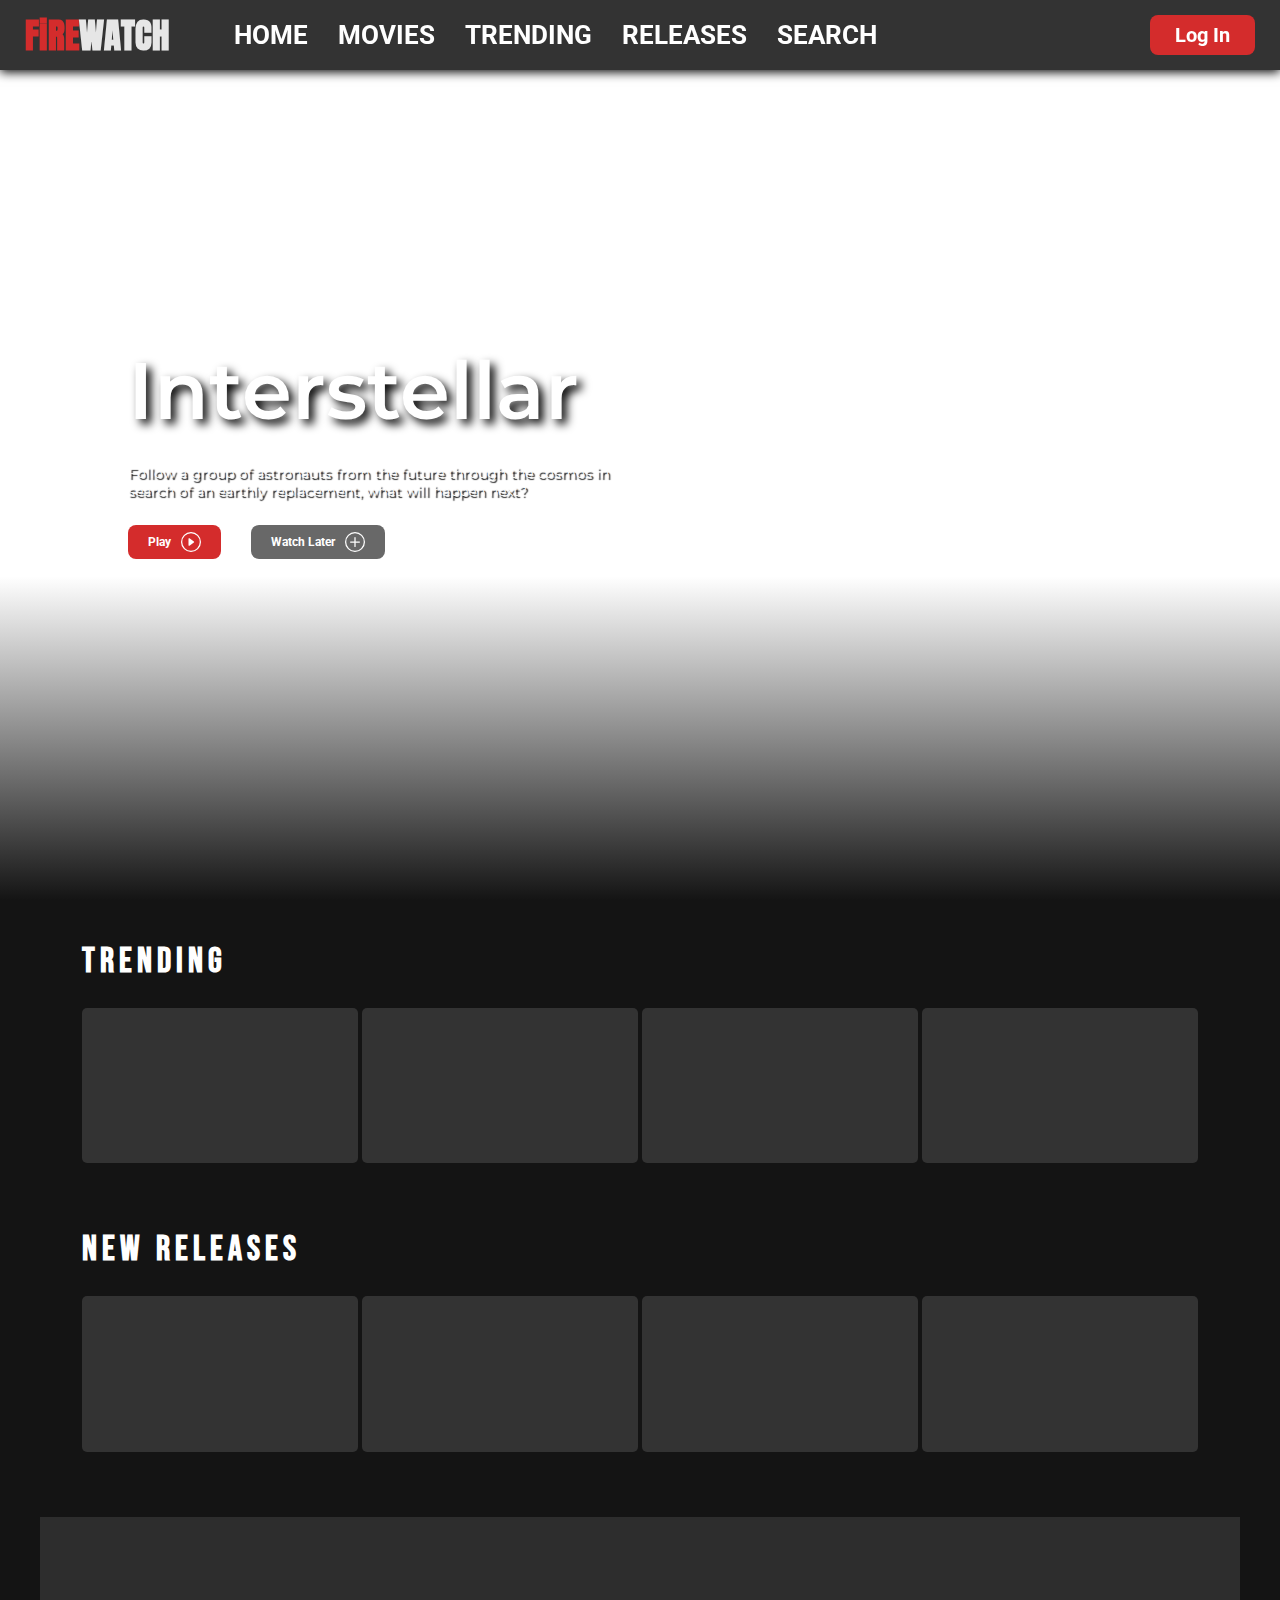
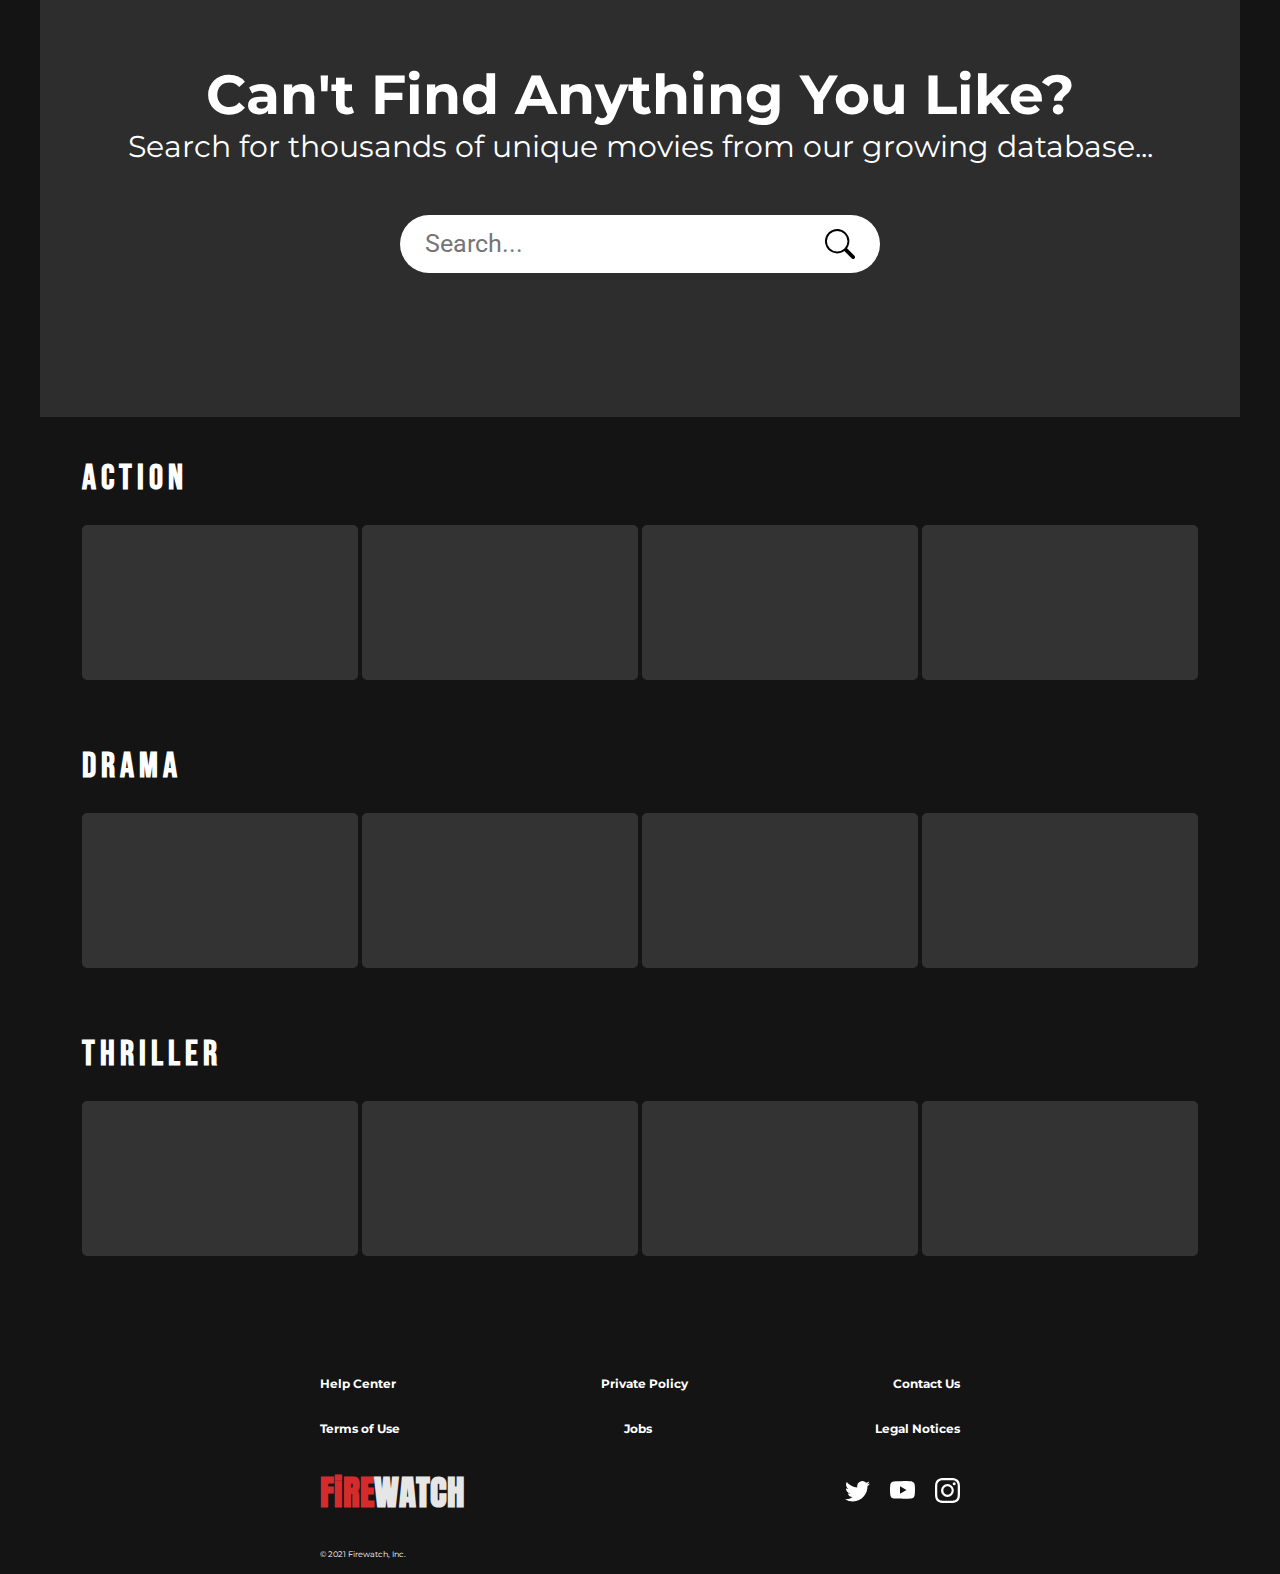
<file: coba/index.html>
<!DOCTYPE html>
<html lang="en">
<head>
    <meta charset="UTF-8">
    <meta name="viewport" content="width=device-width, initial-scale=1.0">
    <link rel="stylesheet" href="asset/style.css">
    <script src="index.js"></script>
    <title>Document</title>
</head>
<body>
    <body onload="AddCarouselButtons(); CheckSizeAttributes(); AddCards(); MakeJumbotron(); CheckCards(); ResizeHeader();" onscroll="ScrollFunction();" onresize="CheckSizeAttributes(); CheckCards(); MakeJumbotron(); ResizeHeader();">
        <div class="content">
            <div class="header">
                <div class="brand">
                    <h1 class="red">FiRE</h1>
                    <h1 class="white">WATCH</h1>
                </div>
                <div class="main-nav">
                    <a href="/" class="button-container">
                        <h2>HOME</h2>
                    </a>
                    <a onclick="SmoothScroll('movies');" class="button-container">
                        <h2>MOVIES</h2>
                    </a>
                    <a onclick="SmoothScroll('trending');" class="button-container">
                        <h2>TRENDING</h2>
                    </a>
                    <a onclick="SmoothScroll('releases');" class="button-container">
                        <h2>RELEASES</h2>
                    </a>
                    <a onclick="SmoothScroll('search');" class="button-container">
                        <h2>SEARCH</h2>
                    </a>
                </div>
                <div class="right-nav">
                    <div class="button-container login">
                        <h2>Log In</h2>
                    </div>
                </div>
            </div>
            <div class="top">
                <div class="image-container">
                    <div class="left-side">
                        <h1>Interstellar</h1>
                        <p>Follow a group of astronauts from the future through the cosmos in search of an earthly replacement, what will happen next?</p>
                        <div class="button-section">
                            <div class="watch">
                                <h3>Play</h3>
                                <svg fill="currentColor" viewBox="0 0 16 16">
                                    <path d="M8 15A7 7 0 1 1 8 1a7 7 0 0 1 0 14zm0 1A8 8 0 1 0 8 0a8 8 0 0 0 0 16z" />
                                    <path d="M6.271 5.055a.5.5 0 0 1 .52.038l3.5 2.5a.5.5 0 0 1 0 .814l-3.5 2.5A.5.5 0 0 1 6 10.5v-5a.5.5 0 0 1 .271-.445z" />
                                </svg>
                            </div>
                            <div class="queue" onclick="ToggleWatchLater('Interstellar');">
                                <h3>Watch Later</h3>
                                <svg fill="currentColor" viewBox="0 0 16 16">
                                    <path d="M8 15A7 7 0 1 1 8 1a7 7 0 0 1 0 14zm0 1A8 8 0 1 0 8 0a8 8 0 0 0 0 16z" />
                                    <path d="M8 4a.5.5 0 0 1 .5.5v3h3a.5.5 0 0 1 0 1h-3v3a.5.5 0 0 1-1 0v-3h-3a.5.5 0 0 1 0-1h3v-3A.5.5 0 0 1 8 4z" />
                                </svg>
                            </div>
                        </div>
                    </div>
                </div>
            </div>
            <div class="mid">
                <div class="content-area" id="trending">
                    <h2 class="content-title">TRENDING</h2>
                    <div class="card-carousel">
    
                    </div>
                </div>
                <div class="content-area" id="releases">
                    <h2 class="content-title">NEW RELEASES</h2>
                    <div class="card-carousel">
    
                    </div>
                </div>
                <div class="search-area" id="search">
                    <div class="search-area-content">
                        <h2>Can't Find Anything You Like?</h2>
                        <p>Search for thousands of unique movies from our growing database...</p>
                        <div class="input-area">
                            <input type="text" placeholder="Search..." />
                            <svg fill="currentColor" viewBox="0 0 16 16">
                                <path d="M11.742 10.344a6.5 6.5 0 1 0-1.397 1.398h-.001c.03.04.062.078.098.115l3.85 3.85a1 1 0 0 0 1.415-1.414l-3.85-3.85a1.007 1.007 0 0 0-.115-.1zM12 6.5a5.5 5.5 0 1 1-11 0 5.5 5.5 0 0 1 11 0z" />
                            </svg>
                        </div>
                    </div>
                </div>
                <div class="content-area" id="movies">
                    <h2 class="content-title">ACTION</h2>
                    <div class="card-carousel">
    
                    </div>
                </div>
                <div class="content-area">
                    <h2 class="content-title">DRAMA</h2>
                    <div class="card-carousel">
    
                    </div>
                </div>
                <div class="content-area">
                    <h2 class="content-title">THRILLER</h2>
                    <div class="card-carousel">
    
                    </div>
                </div>
            </div>
            <div class="bottom">
                <div class="btn-row">
                    <h4>Help Center</h4>
                    <h4>Private Policy</h4>
                    <h4>Contact Us</h4>
                </div>
                <div class="btn-row">
                    <h4>Terms of Use</h4>
                    <h4>Jobs</h4>
                    <h4>Legal Notices</h4>
                </div>
                <div class="btn-row">
                    <div class="brand">
                        <h1 class="red">FiRE</h1>
                        <h1 class="white">WATCH</h1>
                    </div>
                    <div class="socials">
                        <a href=""><svg fill="currentColor" viewBox="0 0 16 16">
                                <path d="M5.026 15c6.038 0 9.341-5.003 9.341-9.334 0-.14 0-.282-.006-.422A6.685 6.685 0 0 0 16 3.542a6.658 6.658 0 0 1-1.889.518 3.301 3.301 0 0 0 1.447-1.817 6.533 6.533 0 0 1-2.087.793A3.286 3.286 0 0 0 7.875 6.03a9.325 9.325 0 0 1-6.767-3.429 3.289 3.289 0 0 0 1.018 4.382A3.323 3.323 0 0 1 .64 6.575v.045a3.288 3.288 0 0 0 2.632 3.218 3.203 3.203 0 0 1-.865.115 3.23 3.23 0 0 1-.614-.057 3.283 3.283 0 0 0 3.067 2.277A6.588 6.588 0 0 1 .78 13.58a6.32 6.32 0 0 1-.78-.045A9.344 9.344 0 0 0 5.026 15z" />
                            </svg></a>
                        <a href="">
                            <svg fill="currentColor" viewBox="0 0 16 16">
                                <path d="M8.051 1.999h.089c.822.003 4.987.033 6.11.335a2.01 2.01 0 0 1 1.415 1.42c.101.38.172.883.22 1.402l.01.104.022.26.008.104c.065.914.073 1.77.074 1.957v.075c-.001.194-.01 1.108-.082 2.06l-.008.105-.009.104c-.05.572-.124 1.14-.235 1.558a2.007 2.007 0 0 1-1.415 1.42c-1.16.312-5.569.334-6.18.335h-.142c-.309 0-1.587-.006-2.927-.052l-.17-.006-.087-.004-.171-.007-.171-.007c-1.11-.049-2.167-.128-2.654-.26a2.007 2.007 0 0 1-1.415-1.419c-.111-.417-.185-.986-.235-1.558L.09 9.82l-.008-.104A31.4 31.4 0 0 1 0 7.68v-.123c.002-.215.01-.958.064-1.778l.007-.103.003-.052.008-.104.022-.26.01-.104c.048-.519.119-1.023.22-1.402a2.007 2.007 0 0 1 1.415-1.42c.487-.13 1.544-.21 2.654-.26l.17-.007.172-.006.086-.003.171-.007A99.788 99.788 0 0 1 7.858 2h.193zM6.4 5.209v4.818l4.157-2.408L6.4 5.209z" />
                            </svg>
                        </a>
                        <a href="">
                            <svg fill="currentColor" viewBox="0 0 16 16">
                                <path d="M8 0C5.829 0 5.556.01 4.703.048 3.85.088 3.269.222 2.76.42a3.917 3.917 0 0 0-1.417.923A3.927 3.927 0 0 0 .42 2.76C.222 3.268.087 3.85.048 4.7.01 5.555 0 5.827 0 8.001c0 2.172.01 2.444.048 3.297.04.852.174 1.433.372 1.942.205.526.478.972.923 1.417.444.445.89.719 1.416.923.51.198 1.09.333 1.942.372C5.555 15.99 5.827 16 8 16s2.444-.01 3.298-.048c.851-.04 1.434-.174 1.943-.372a3.916 3.916 0 0 0 1.416-.923c.445-.445.718-.891.923-1.417.197-.509.332-1.09.372-1.942C15.99 10.445 16 10.173 16 8s-.01-2.445-.048-3.299c-.04-.851-.175-1.433-.372-1.941a3.926 3.926 0 0 0-.923-1.417A3.911 3.911 0 0 0 13.24.42c-.51-.198-1.092-.333-1.943-.372C10.443.01 10.172 0 7.998 0h.003zm-.717 1.442h.718c2.136 0 2.389.007 3.232.046.78.035 1.204.166 1.486.275.373.145.64.319.92.599.28.28.453.546.598.92.11.281.24.705.275 1.485.039.843.047 1.096.047 3.231s-.008 2.389-.047 3.232c-.035.78-.166 1.203-.275 1.485a2.47 2.47 0 0 1-.599.919c-.28.28-.546.453-.92.598-.28.11-.704.24-1.485.276-.843.038-1.096.047-3.232.047s-2.39-.009-3.233-.047c-.78-.036-1.203-.166-1.485-.276a2.478 2.478 0 0 1-.92-.598 2.48 2.48 0 0 1-.6-.92c-.109-.281-.24-.705-.275-1.485-.038-.843-.046-1.096-.046-3.233 0-2.136.008-2.388.046-3.231.036-.78.166-1.204.276-1.486.145-.373.319-.64.599-.92.28-.28.546-.453.92-.598.282-.11.705-.24 1.485-.276.738-.034 1.024-.044 2.515-.045v.002zm4.988 1.328a.96.96 0 1 0 0 1.92.96.96 0 0 0 0-1.92zm-4.27 1.122a4.109 4.109 0 1 0 0 8.217 4.109 4.109 0 0 0 0-8.217zm0 1.441a2.667 2.667 0 1 1 0 5.334 2.667 2.667 0 0 1 0-5.334z" />
                            </svg>
                        </a>
                    </div>
                </div>
                <div class="btn-row">
                    <p>© 2021 Firewatch, Inc.</p>
                </div>
            </div>
        </div>
    
        <div class="watch-later-modal">
            <h3>Added <a href="#" class="movie"></a> to your <a href="#" class="playlist">WATCH LATER</a> playlist!</h3>
            <div class="side-buttons">
                <svg fill="currentColor" viewBox="0 0 16 16" onclick="alert('Removed item from the Watch Later playlist'); ToggleWatchLater('', false);">
                    <path fill-rule="evenodd" d="M8 3a5 5 0 1 1-4.546 2.914.5.5 0 0 0-.908-.417A6 6 0 1 0 8 2v1z" />
                    <path d="M8 4.466V.534a.25.25 0 0 0-.41-.192L5.23 2.308a.25.25 0 0 0 0 .384l2.36 1.966A.25.25 0 0 0 8 4.466z" />
                </svg>
                <svg fill="currentColor" viewBox="0 0 16 16" onclick="ToggleWatchLater('', false);">
                    <path d="M4.646 4.646a.5.5 0 0 1 .708 0L8 7.293l2.646-2.647a.5.5 0 0 1 .708.708L8.707 8l2.647 2.646a.5.5 0 0 1-.708.708L8 8.707l-2.646 2.647a.5.5 0 0 1-.708-.708L7.293 8 4.646 5.354a.5.5 0 0 1 0-.708z" />
                </svg>
    
            </div>
        </div>
    
    
</body>
</html>
</file>
<file: coba/asset/style.css>
@import url("https://fonts.googleapis.com/css2?family=Montserrat:wght@200;400;600&family=Roboto&display=swap");
@import url("https://fonts.googleapis.com/css2?family=Anton&family=Bebas+Neue&display=swap");

:root {
    --blue: rgba(35, 73, 189, 1);
    --blue-selected: rgba(30, 73, 210, 0.8);
    --grey: rgba(104, 104, 104, 1);
    --grey-selected: rgb(162, 159, 159);
    --red: rgba(212, 44, 44, 1);
    --red-selected: rgba(170, 35, 35, 0.9);
    --card-scale: 5;
}

html,
body {
    margin: 0;
    padding: 0;
    width: 100%;
}

h1,
h3,
h2,
h5,
h4,
p {
    margin: 0px;
}

a {
    text-decoration: none;
}

.content {
    margin: 0;
    padding: 0;
    width: 100%;
    height: 100%;
    display: flex;
    flex-direction: column;
    overflow-y: auto;
}

.red {
    color: var(--red);
}

.white {
    color: rgba(230, 230, 230, 1);
}

/* HEADER */
.header {
    width: 100%;
    position: fixed;
    height: 70px;
    background-color: transparent;
    display: flex;
    align-items: center;
    z-index: 10;
    transition: background-color 0.3s;
}

.header-change {
    flex-direction: column;
    justify-content: center;
}

.header-top {
    display: flex;
    align-items: center;
    width: 100%;
}

.header-bottom {
    display: flex;
    align-items: center;
    flex-direction: column;
    width: 100%;
}

.header-bottom .main-nav {
    flex-direction: column;
    margin-left: 0px;
    margin-bottom: 20px;
}

.header-bottom .main-nav h3 {
    margin-bottom: 10px;
}

.header-bottom .right-nav {
    margin: 0 auto !important;
}

.header:hover {
    background-color: rgba(51, 51, 51, 1);
    box-shadow: 0px 2px 10px black;
    transition: background-color 0.3s;
}

.header-active {
    background-color: rgba(51, 51, 51, 1);
    box-shadow: 0px 2px 10px black;
    transition: background-color 0.3s;
}

.header .brand {
    margin-left: 25px;
    display: flex;
}

.header .brand h1 {
    font-family: "Anton", sans-serif;
    font-size: 35px;
}

.main-nav {
    height: 100%;
    display: flex;
    align-items: center;
    margin-left: 50px;
}

.main-nav .button-container {
    height: calc(100% - 10px);
    margin-top: 5px;
    padding: 0px 15px;
    display: flex;
    align-items: center;
    justify-content: center;
    border-bottom: 5px solid transparent;
    border-bottom-color: transparent;
    transition: border-bottom-color 0.3s;
}

.main-nav .button-container:hover {
    cursor: pointer;
    border-bottom-color: var(--red);
    transition: border-bottom-color 0.3s;
}

.main-nav .button-container h2 {
    font-family: "Roboto", sans-serif;
    font-size: 26px;
    color: white;
}

.header .right-nav {
    margin-left: auto;
    display: flex;
    align-items: center;
    margin-right: 25px;
}

.right-nav .button-container {
    display: flex;
    justify-content: center;
    align-items: center;
    padding: 8px 25px;
    border-radius: 8px;
}

.login {
    background-color: var(--red);
}

.login:hover {
    background-color: var(--red-selected);
    cursor: pointer;
}

.right-nav .button-container h2 {
    font-family: "Roboto", sans-serif;
    font-size: 20px;
    color: white;
}

.hamburger {
    margin-left: auto;
    margin-right: 25px;
}

.hamburger:hover svg {
    cursor: pointer;
    background-color: rgba(255, 255, 255, 0.8);
}

.hamburger svg {
    width: 30px;
    height: 30px;
    min-width: 30px;
    padding: 8px;
    border-radius: 12px;
    background-color: white;
    color: black;
}
/* END HEADER */

/* TOP SECTION */
.top {
    width: 100%;
    min-height: 250px;
    display: flex;
    align-items: center;
    background-image: url("https://external-content.duckduckgo.com/iu/?u=https%3A%2F%2Fhdwallpaperim.com%2Fwp-content%2Fuploads%2F2017%2F08%2F24%2F107270-Interstellar_movie.jpg&f=1&nofb=1");
    background-repeat: no-repeat;
    background-size: cover;
}

.top .image-container {
    width: 100%;
    height: 100%;
    display: flex;
    align-items: center;
    background: rgb(20, 20, 20);
    background: linear-gradient(
        0deg,
        rgba(20, 20, 20, 1) 0%,
        rgba(255, 255, 255, 0) 36%
    );
}

@-webkit-keyframes fadeIn {
    0% {
        opacity: 0;
    }
    100% {
        opacity: 1;
    }
}

@keyframes fadeIn {
    0% {
        opacity: 0;
    }
    100% {
        opacity: 1;
    }
}

@-webkit-keyframes fadeOut {
    0% {
        opacity: 1;
    }
    100% {
        opacity: 0;
    }
}

@keyframes fadeOut {
    0% {
        opacity: 1;
    }
    100% {
        opacity: 0;
    }
}

.fadeIn {
    -webkit-animation-name: fadeIn;
    animation-name: fadeIn;
}

.fadeOut {
    -webkit-animation-name: fadeOut;
    animation-name: fadeOut;
}

.top .left-side {
    width: 40%;
    height: 80%;
    padding-left: 10%;
    display: flex;
    flex-direction: column;
    justify-content: center;
}

.top h1 {
    margin: 0px;
    font-family: "Montserrat", sans-serif;
    font-weight: 600;
    font-size: 95px;
    color: white;
    text-shadow: 5px 5px 10px black;
}

.top p {
    margin: 0px;
    font-family: "Montserrat", sans-serif;
    font-weight: 400;
    font-size: 20px;
    color: white;
    text-shadow: 2px 2px 1px black;
    padding: 25px 0px;
}

.top h3 {
    display: flex;
    align-items: center;
}

.button-section {
    width: 100%;
    display: flex;
    font-family: "Roboto", sans-serif;
}

.button-section svg {
    width: 25px;
    height: 25px;
    min-width: 25px;
    padding-left: 10px;
}

.top .watch,
.top .queue {
    padding: 10px 25px;
    border-radius: 8px;
}

.watch {
    color: white;
    display: flex;
    background-color: var(--red);
}

.queue {
    color: white;
    display: flex;
    background-color: var(--grey);
    margin-left: 30px;
}

.watch:hover {
    background-color: var(--red-selected);
    cursor: pointer;
}

.queue:hover {
    background-color: var(--grey-selected);
    cursor: pointer;
}
/* END TOP SECTION*/

/* MID SECTION */
.mid {
    display: flex;
    flex-direction: column;
    background-color: #141414;
    padding: 40px;
}

.mid .content-area {
    width: 100%;
    display: flex;
    flex-direction: column;
    margin-bottom: 40px;
}

.content-area .content-title {
    font-family: "Bebas Neue", cursive;
    color: white;
    font-size: 35px;
    letter-spacing: 5px;
    padding-left: 40px;
}

.card-carousel {
    width: 100%;
    margin: 25px 0px;
    display: flex;
}

.card-carousel:hover svg {
    color: white;
    transition: color 0.3s;
}

.carousel-btn {
    display: flex;
    align-items: center;
    justify-content: center;
    color: white;
}

.carousel-btn svg {
    width: 40px;
    height: 40px;
    color: transparent;
    transition: color 0.3s;
}

.carousel-btn svg:hover {
    color: lightgrey;
    cursor: pointer;
}

.card {
    background-size: cover;
    transform: scale(1);
    transition: transform 0.2s;
    border-radius: 5px;
}

.card h4 {
    font-family: "Roboto", sans-serif;
    font-size: 20px;
    color: white;
    text-shadow: 1px 1px 3px black;
}

.card p {
    font-family: "Roboto", sans-serif;
    font-size: 14px;
    color: white;
    text-shadow: 1px 1px 1px black;
    text-overflow: ellipsis;
}

.card h3 {
    font-family: "Roboto", sans-serif;
    font-size: 14px;
    color: white;
}

.card svg {
    width: 25px;
    height: 25px;
    min-width: 25px;
}

.card:hover {
    transform: scale(1.3);
    transition: transform 0.5s;
    z-index: 1;
}

.movie-desc {
    position: fixed;
    left: 0;
    top: 0;
    width: 100%;
    height: calc(100% - 100px);
    background-color: rgba(0, 0, 0, 0.5);
    display: flex;
    vertical-align: center;
    justify-content: center;
    z-index: 10;

    padding: 50px 0px;
}

.modal-content {
    width: 100%;
    max-width: 1000px;
    height: auto;
    display: flex;
    flex-direction: column;
    background-color: rgba(51, 51, 51, 1);
}

.desc-image {
    width: 100%;
    background-repeat: no-repeat;
    background-size: cover;
}

.desc-image div {
    width: 100%;
    height: 100%;
    background: rgb(51, 51, 51);
    background: linear-gradient(
        0deg,
        rgba(51, 51, 51, 1) 0%,
        rgba(255, 255, 255, 0) 36%
    );
}

.close-btn {
    background-color: #333;
    border-radius: 50px;
    position: relative;
    z-index: 11;
}

.close-btn svg {
    position: absolute;
    top: 0px;
    right: 0px;
    margin-top: 15px;
    margin-right: 15px;
    width: 30px;
    min-width: 30px;
    height: 30px;
    min-height: 30px;
    padding: 8px;
    border-radius: 50px;
    background-color: #333;
    color: white;
    cursor: pointer;
}

.close-btn svg:hover {
    transform: scale(1.15);
}

.desc-top {
    display: flex;
    flex-direction: column;
    width: calc(100% - 50px);
    padding: 0px 25px;
    margin-top: 25px;
}

.desc-top h1 {
    font-family: "Bebas Neue", cursive;
    font-size: 50px;
    color: white;
    border-bottom: 5px solid var(--red);
}

.desc-top .button-selection {
    display: flex;
    width: 100%;
    margin-top: 15px;
}

.desc-top .button-selection div {
    padding: 10px 25px;
}

.desc-top h3 {
    font-family: "Roboto", sans-serif;
}

.desc-top svg {
    width: 25px;
    height: 25px;
    margin-left: 15px;
}

.desc-mid {
    width: calc(100% - 50px);
    margin-top: 50px;
    padding: 0px 25px;
}

.desc-mid p {
    font-size: 30px;
    font-family: "Roboto", sans-serif;
    color: white;
}

.desc-bottom {
    width: 100%;
    display: flex;
    flex-direction: column;
    width: calc(100% - 50px);
    margin-top: 50px;
    padding: 0px 25px;
}

.desc-bottom .cast {
    width: 100%;
    display: flex;
}

.cast-card {
    height: auto;
    background-size: cover;
    background-repeat: no-repeat;
}

.overlay {
    height: 100%;
    width: calc(100% - 30px);
    display: flex;
    flex-direction: column;
    position: relative;
    justify-content: end;
    padding: 0px 15px;
    text-overflow: ellipsis;
    display: none;
    border-radius: 5px;
}

.overlay .button-container {
    width: 100%;
    display: flex;
    margin-bottom: 15px;
    margin-top: 15px;
}

.overlay .button-container svg {
    width: 15px;
    height: 15px;
    min-width: 15px;
    padding: 2px;
}

.card .queue,
.card .star {
    margin-left: 8px;
    padding: 7px;
    border-radius: 50px;
    background-color: #333;
    color: white;
    border: 2px solid #878585;
}

.card .watch {
    padding: 7px;
    border-radius: 50px;
    border: 2px solid var(--red);
}

.card .queue:hover,
.card .star:hover {
    background-color: #616161;
}

.card:hover .overlay {
    display: flex;
    background-image: linear-gradient(
        to right,
        rgba(51, 51, 51, 0.95),
        rgba(255, 255, 255, 0.01)
    );
}

.overlay p {
    color: #bdbdbd;
}

.mid .search-area {
    width: 100%;
    display: flex;
    flex-direction: column;
    margin-bottom: 40px;
    height: 500px;
    background-image: url("https://external-content.duckduckgo.com/iu/?u=https%3A%2F%2Fi0.wp.com%2Fwww.trenovision.com%2Fwp-content%2Fuploads%2F2019%2F10%2F553ada2b9135a3ccdfaaaf31346403dd.png%3Fresize%3D730%252C418%26ssl%3D1&f=1&nofb=1");
    background-size: cover;
    background-repeat: no-repeat;
}

.search-area .search-area-content {
    width: 100%;
    height: 100%;
    background-color: rgba(51, 51, 51, 0.8);
    display: flex;
    justify-content: center;
    align-items: center;
    flex-direction: column;
}

.search-area h2 {
    font-family: "Montserrat", sans-serif;
    color: white;
    font-size: 55px;
}

.search-area p {
    font-family: "Montserrat", sans-serif;
    color: white;
    font-size: 30px;
}

.search-area input {
    border: none;
    background-color: transparent;
    width: 100%;
    height: 50px;
    padding: 4px 25px;
    font-family: "Roboto", sans-serif;
    font-size: 25px;
}

.search-area svg {
    width: 30px;
    height: 30px;
    min-width: 30px;
    padding: 5px 25px;
    margin-left: auto;
}

.search-area .input-area {
    width: 40%;
    display: flex;
    align-items: center;
    background-color: white;
    border-radius: 50px;
    margin-top: 50px;
}
/* END MID SECTION */
/* FOOTER */
.bottom {
    width: 100%;
    display: flex;
    flex-direction: column;
    min-height: 100px;
    background-color: #141414;
    justify-content: center;
    align-items: center;
}

.bottom .btn-row {
    width: 50%;
    margin: 15px 0px;
    display: flex;
    align-items: center;
    justify-content: space-between;
}

.bottom .btn-row h4 {
    color: white;
    font-family: "Montserrat", sans-serif;
    font-size: 12px;
}

.bottom .btn-row h4:hover {
    text-decoration: underline;
    cursor: pointer;
}

.bottom .brand {
    display: flex;
}

.bottom .brand h1 {
    font-family: "Anton", sans-serif;
    font-size: 35px;
}

.bottom .socials {
    display: flex;
    justify-content: end;
    align-items: center;
}

.socials a svg {
    width: 25px;
    height: 25px;
    max-width: 25px;
    color: white;
    padding-left: 20px;
}

.btn-row p {
    color: white;
    font-family: "Montserrat", sans-serif;
    font-size: 8px;
}
/* END FOOTER */

/* MODAL */

.watch-later-modal {
    position: fixed;
    bottom: 0px;
    left: 0px;
    z-index: 11;
    background-color: #333;
    margin-bottom: 15px;
    margin-left: 15px;
    display: flex;
    padding: 20px;
    border-radius: 9px;
    align-items: center;
    display: none;
    box-shadow: 3px 3px 8px black;
}

.watch-later-modal h3 {
    font-family: "Roboto", sans-serif;
    font-size: 20px;
    color: white;
}

.watch-later-modal .side-buttons {
    display: flex;
    align-items: center;
    justify-content: center;
}

.watch-later-modal .side-buttons svg {
    width: 35px;
    min-width: 35px;
    height: 35px;
    min-height: 35px;
    color: white;
    background-color: rgba(255, 255, 255, 0.1);
    padding: 6px;
    border-radius: 50px;
    margin-left: 20px;
}

.side-buttons svg:hover {
    background-color: #141414;
    transition: background-color 0.3s;
    cursor: pointer;
}

.watch-later-modal h3 .playlist {
    color: var(--red);
}

.watch-later-modal h3 .movie {
    color: var(--red);
}

/* END MODAL */

@media screen and (max-width: 1660px) {
    .top p {
        font-size: 16px;
    }
}

@media screen and (max-width: 1430px) {
    .card h4 {
        font-size: 16px;
    }

    .card p {
        font-size: 11px;
    }

    .overlay {
        width: calc(100% - 20px);
        padding: 0px 10px;
    }

    .overlay .button-container {
        margin-bottom: 10px;
        margin-top: 10px;
    }

    .modal-content {
        max-width: 800px;
    }
}

@media screen and (max-width: 1330px) {
    .top h1 {
        font-size: 80px;
    }

    .top p {
        font-size: 14px;
    }

    .top h3 {
        font-size: 12px;
    }

    .top svg {
        width: 20px;
        height: 20px;
        min-width: 20px;
    }

    .top .watch,
    .top .queue {
        padding: 7px 20px;
    }
}

@media screen and (max-width: 1230px) {
    .main-nav .button-container h2 {
        font-size: 20px;
    }

    .right-nav .button-container h2 {
        font-size: 16px;
    }

    .carousel-btn svg {
        width: 30px;
        height: 30px;
    }

    .card svg {
        width: 20px;
        height: 20px;
        min-width: 20px;
    }

    .content-area .content-title {
        padding-left: 30px;
    }

    .search-area-content h2 {
        font-size: 40px;
    }

    .search-area-content p {
        font-size: 20px;
    }
}

@media screen and (max-width: 1180px) {
    .top .left-side {
        padding-left: 6%;
        width: 45%;
    }

    .search-area-content .input-area {
        width: 50%;
        margin-top: 40px;
    }

    .mid .search-area {
        height: 400px;
    }

    .search-area input {
        font-size: 18px;
    }

    .search-area svg {
        width: 20px;
        height: 20px;
        min-width: 20px;
    }

    .modal-content {
        max-width: 700px;
    }
}

@media screen and (max-width: 1045px) {
    .top h1 {
        font-size: 65px;
    }

    .top p {
        font-size: 12px;
    }

    .content-area .content-title {
        font-size: 28px;
    }

    .mid {
        padding: 30px;
    }

    .search-area-content .input-area input {
        height: 40px;
    }

    .search-area-content h2 {
        font-size: 30px;
    }
    .search-area-content p {
        font-size: 16px;
    }

    .mid .search-area {
        height: 350px;
    }
}

@media screen and (max-width: 950px) {
    .header .brand h1 {
        font-size: 30px;
    }

    .main-nav .button-container h2 {
        font-size: 16px;
    }

    .right-nav .button-container h2 {
        font-size: 12px;
    }

    .main-nav {
        margin-left: 30px;
    }

    .movie-desc {
        padding: 0px;
        height: 100%;
    }

    .modal-content {
        max-width: 100%;
    }
}

@media screen and (max-width: 815px) {
    .header {
        min-height: 70px;
        height: auto;
    }
}

@media screen and (max-width: 737px) {
    .carousel-btn {
        display: none;
    }

    .card {
        display: flex !important;
        overflow-y: visible;
    }

    .card:hover {
        position: relative;
        margin: 0px 30px !important;
    }

    .card-carousel {
        overflow-x: scroll;
        overflow-y: visible;
        align-items: center;
    }

    .card svg {
        width: 10px;
        height: 10px;
        min-width: 10px;
    }

    .search-area .input-area {
        width: 70%;
    }

    .mid .search-area {
        height: 250px;
    }

    .content-area .content-title {
        padding-left: 0px;
    }

    .bottom .btn-row {
        width: 95%;
    }

    .desc-top h3 {
        font-size: 16px;
    }

    .desc-top svg {
        width: 20px;
        height: 20px;
    }

    .desc-mid p {
        font-size: 25px;
    }
}

@media screen and (max-width: 730px) {
    .carousel-btn svg {
        width: 20px;
        height: 20px;
    }

    .card-carousel {
        margin: 10px 0px;
    }
}

@media screen and (max-width: 710px) {
    .card h4 {
        font-size: 13px;
    }

    .card p {
        font-size: 8px;
    }

    .overlay {
        width: calc(100% - 16px);
        padding: 0px 8px;
    }

    .overlay .button-container {
        margin-bottom: 8px;
        margin-top: 8px;
    }

    .card .queue {
        margin-left: 8px;
    }

    .card .queue,
    .card .watch,
    .card .star {
        padding: 4px;
    }

    .search-area-content h2 {
        font-size: 25px;
    }
    .search-area-content p {
        font-size: 12px;
    }
}

@media screen and (max-width: 610px) {
    .card svg {
        width: 8px;
        height: 8px;
        min-width: 8px;
    }

    .top h1 {
        font-size: 50px;
    }

    .top p {
        font-size: 10px;
        padding: 15px 0px;
    }

    .top .left-side {
        width: 80%;
    }

    .mid {
        padding: 20px;
    }
}

@media screen and (max-width: 545px) {
    .card h4 {
        font-size: 10px;
    }

    .card p {
        font-size: 6px;
    }

    .search-area-content h2 {
        text-align: center;
        font-size: 24px;
    }
    .search-area-content p {
        text-align: center;
        width: 90%;
        font-size: 12px;
    }

    .desc-top h3 {
        font-size: 14px;
    }

    .desc-top svg {
        width: 18px;
        height: 18px;
    }

    .desc-mid p {
        font-size: 20px;
    }
}

@media screen and (max-width: 460px) {
    .btn-row {
        flex-direction: column;
    }

    .socials svg {
        padding: 0px 10px;
    }
}
</file>
